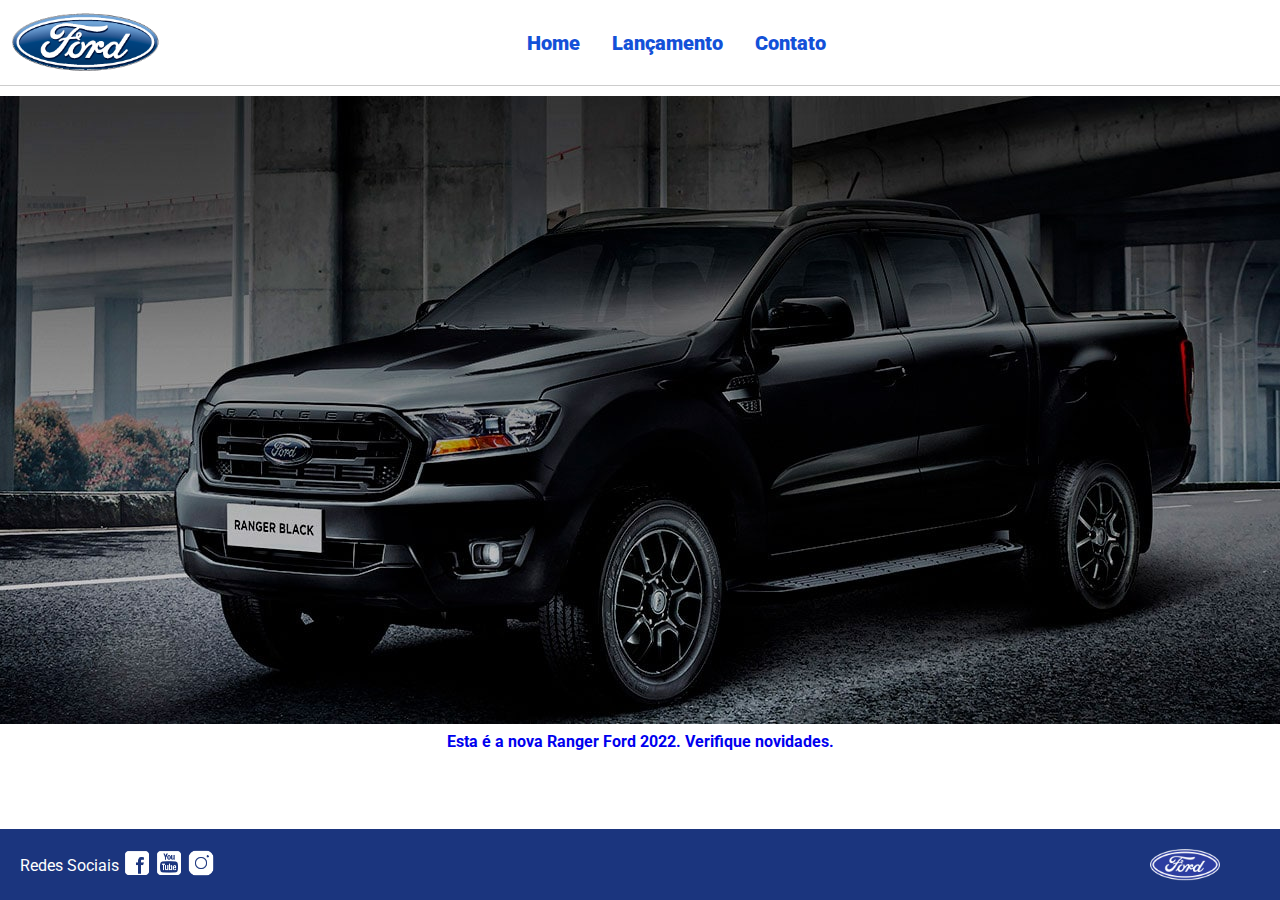
<file: index.html>
<!DOCTYPE html>
<html lang="pt-br">
<head>
    <meta charset="UTF-8">
    <meta http-equiv="X-UA-Compatible" content="IE=edge">
    <meta name="viewport" content="width=device-width, initial-scale=1.0">
    <title>Ford</title>    
    <link href="css/reset.css" rel="stylesheet">
    <link href="css/style.css" rel="stylesheet">
    <script src="js/carousel.js"></script>
</head>
<body>
    <header>       
        <div>
            <img src="img/logo-ford-256.png" width="150" class="logo" />
        </div>
        <nav>
            <ul>
                <li>
                    <a href="index.html">Home</a>
                </li>
                <li>
                    <a href="lancamento.html">Lançamento</a>
                </li>
                <li>
                    <a href="contato.html">Contato</a>
                </li>
            </ul>
        </nav>

    </header>
    <main>
        <div id="carousel">
        </div>
        <div id="carousel-title">
        </div>
        <script>
            //insert each image on carousel
            carouselArr.push(new Carousel("./img/imagem_1.jpg","Esta é a nova Ranger Ford 2022. Verifique novidades.","lancamento.html"));
            carouselArr.push(new Carousel("./img/imagem_2.jpg","Ford a nossa história","#"));
            carouselArr.push(new Carousel("./img/imagem_3.jpg","Nova Ford Bronco Sport 2022","lancamento.html"));
            Carousel.Start(carouselArr);
        </script>
    </main>
    <footer>
        <nav id="social">
            <ul>
                <li><span class="redesociais">Redes Sociais</span></li>
                <li><a href="#" title="Facebook"><img src="img/facebook-50.png"></a></li>
                <li><a href="#" title="YouTube"><img src="img/youtube-squared-50.png"></a></li>
                <li><a href="#" title="Instagram"><img src="img/instagram-logo-50.png"></a></li>
            </ul>
        </nav>
        <div>
           <img src="img/ford-96.png" width="70"/>
        </div>
    </footer>    
</body>
</html>
</file>
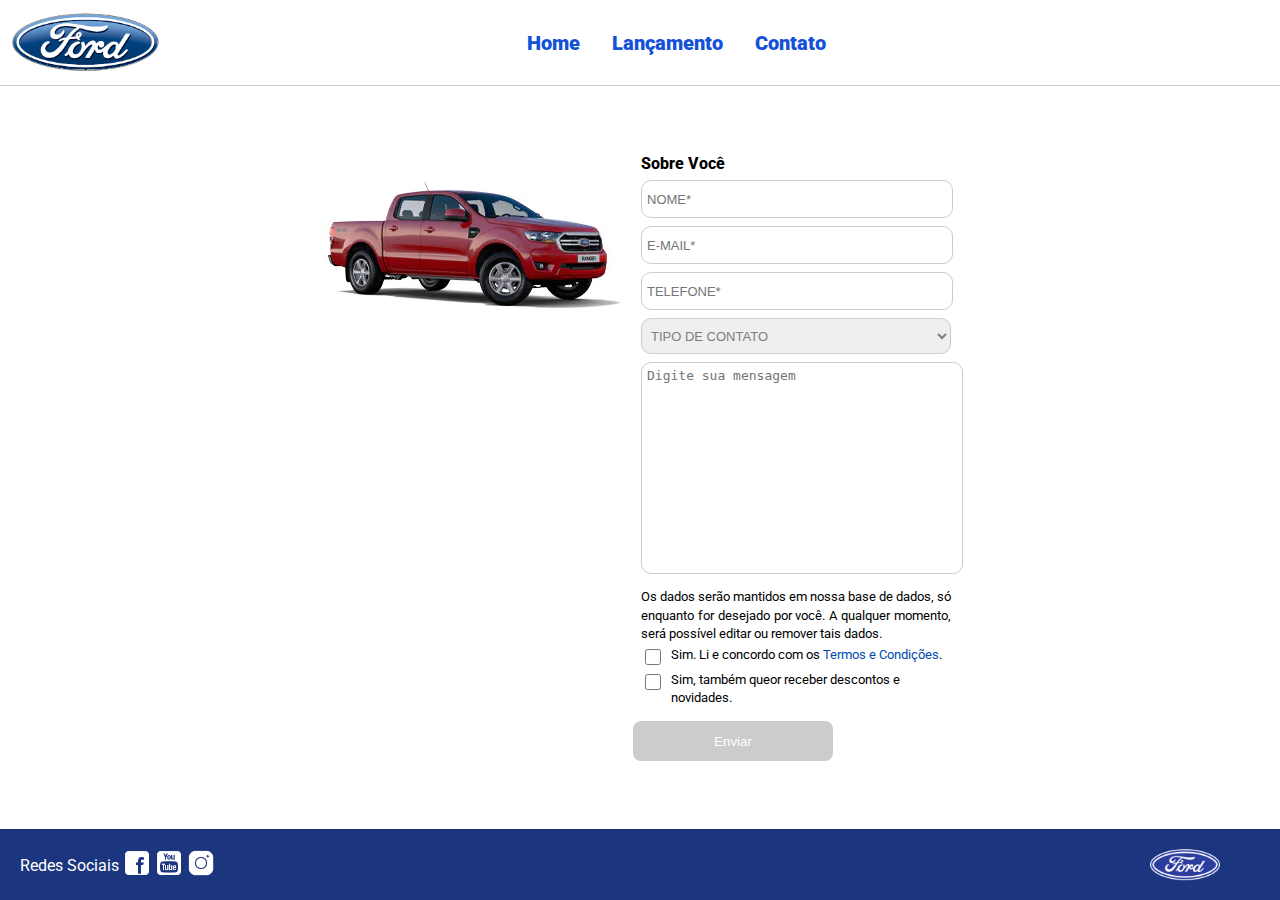
<file: contato.html>
<!DOCTYPE html>
<html lang="pt-br">
<head>
    <meta charset="UTF-8">
    <meta http-equiv="X-UA-Compatible" content="IE=edge">
    <meta name="viewport" content="width=device-width, initial-scale=1.0">
    <title>Ford</title>    
    <link href="css/reset.css" rel="stylesheet">
    <link href="css/style.css" rel="stylesheet">
    <link href="css/form.css" rel="stylesheet">
    <script src="js/form.js"></script>
</head>
<body>
    <header>       
        <div>
            <img src="img/logo-ford-256.png" width="150" class="logo" />
        </div>
        <nav>
            <ul>
                <li>
                    <a href="index.html">Home</a>
                </li>
                <li>
                    <a href="lancamento.html">Lançamento</a>
                </li>
                <li>
                    <a href="contato.html">Contato</a>
                </li>
            </ul>
        </nav>

    </header>
    <main>
        <div class="forms">
            <div>
                <img src="img/xls 2.2 diesel.jpg">
            </div>
            <div>
                <h2 class="titulo">Sobre Você</h2>
            <form>
                <input type="text" name="nome" id="nome-id"  placeholder="NOME*" class="fordform" required>
                <input type="text" name="email" id="email-id" placeholder="E-MAIL*" class="fordform" required>
                <input type="text" name="telefone" id="telefone-id" placeholder="TELEFONE*" class="fordform" required>

                <select name="tipo" class="fordform" required>
                    <option selected>TIPO DE CONTATO</option>
                    <option>Elogio</option>
                    <option>Reclamação</option>
                    <option>Solicitação</option>
                </select>

                <textarea name="menssagem" id="menssagem-id" placeholder="Digite sua mensagem" class="fordform" required style="resize: none; width: 310px; height:200px"></textarea>
                <div class="lgpd-checkbox">
                    <p>
                        Os dados serão mantidos em nossa base de dados, só enquanto for desejado por você. A qualquer momento, será possível editar ou remover tais dados.
                    </p>
                    <div class="checkbox-group">
                        <input type="checkbox" id="terms-checkbox" onclick="submitValidation()">
                        <label for="terms-checkbox">Sim. Li e concordo com os <a href="https://www.ford.com.br/politica-de-privacidade/">Termos e Condições</a>.</label>
                    </div>
                    <div class="checkbox-group">
                        <input type="checkbox" id="news-letter-checkbox">
                        <label for="news-letter-checkbox">Sim, também queor receber descontos e novidades.</label>
                    </div>
                </div>
            <button type="submit" id="submit-button">Enviar</button>
            </form>
            </div>
        </div>
    </main>
    <footer>
        <nav id="social">
            <ul>
                <li><span class="redesociais">Redes Sociais</span></li>
                <li><a href="#" title="Facebook"><img src="img/facebook-50.png"></a></li>
                <li><a href="#" title="YouTube"><img src="img/youtube-squared-50.png"></a></li>
                <li><a href="#" title="Instagram"><img src="img/instagram-logo-50.png"></a></li>
            </ul>
        </nav>
        <div>
           <img src="img/ford-96.png" width="70"/>
        </div>
    </footer>    
</body>
</html>
</file>
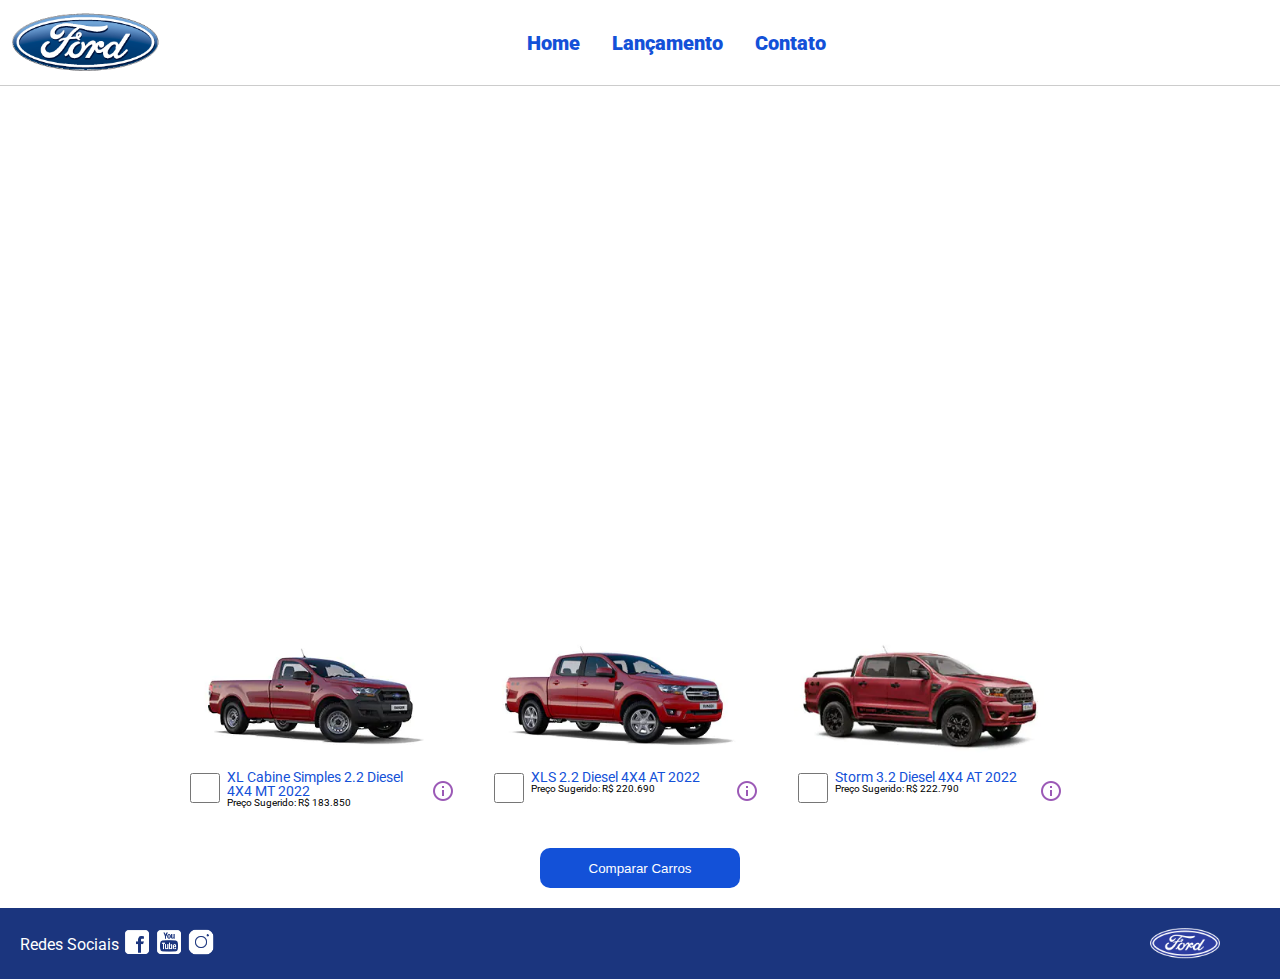
<file: lancamento.html>
<!DOCTYPE html>
<html lang="pt-br">
<head>
    <meta charset="UTF-8">
    <meta http-equiv="X-UA-Compatible" content="IE=edge">
    <meta name="viewport" content="width=device-width, initial-scale=1.0">
    <title>Ford</title>    
    <link href="css/reset.css" rel="stylesheet">
    <link href="css/style.css" rel="stylesheet">
    <link href="css/lancamento.css" rel="stylesheet">
    <script src="js/compare.js"></script>
</head>
<body>
    <header>       
        <div>
            <img src="img/logo-ford-256.png" width="150" class="logo" />
        </div>
        <nav>
            <ul>
                <li>
                    <a href="index.html">Home</a>
                </li>
                <li>
                    <a href="lancamento.html">Lançamento</a>
                </li>
                <li>
                    <a href="contato.html">Contato</a>
                </li>
            </ul>
        </nav>

    </header>
    <main>
        <div>
            <iframe style = "display: block; margin-bottom: 30px; margin-left: auto; margin-right: auto; width: 100%;
            height: 500px;" src="https://www.youtube-nocookie.com/embed/vQsryuNmsL0?controls=0&autoplay=1&modestbranding=0&loop=1&mute=1&rel=0&hd=1" title="YouTube video player" frameborder="0" allow="accelerometer; autoplay; clipboard-write; encrypted-media; gyroscope; picture-in-picture" allowfullscreen></iframe>
        </div>
        <div>
            <ul class="modelcars">
                <li> 
                    <img src="img/XL Cabine.jpg" class="photocar">
                    <div class="infocar">
                        <div>
                            <input type="checkbox" value="car1" class="checkbox" onchange="SetCarToCompare(this, new Car('XL Cabine Simples 2.2 Diesel 4X4 MT 2022', 183850, 511, 1821, 232, 1234, 2.2, 160, 1420, 'Aço Estampado 16', 'img/XL Cabine.jpg'));">
                        </div>
                        <div class="info">
                            <span class="textmodel">XL Cabine Simples 2.2 Diesel 4X4 MT 2022</span>
                            <span class="textprice">Preço Sugerido: R$ 183.850</span>
                        </div>
                        <div>
                            <img src="img/info.png">
                        </div>
                    </div>
                </li>
                <li>
                    <img src="img/xls 2.2 diesel.jpg" class="photocar">
                    <div class="infocar">
                        <div>
                            <input type="checkbox" value="car1" class="checkbox" onchange="SetCarToCompare(this, new Car('XLS 2.2 Diesel 4X4 AT 2022', 220690, 511, 1821, 232, 1076, 2.2, 160, 1180, 'Aço Estampado 16', 'img/xls 2.2 diesel.jpg'));">
                        </div>
                        <div class="info">
                            <span class="textmodel">XLS 2.2 Diesel 4X4 AT 2022</span>
                            <span class="textprice">Preço Sugerido: R$ 220.690</span>
                        </div>
                        <div>
                            <img src="img/info.png">
                        </div>
                    </div>
                </li>
                <li>
                    <img src="img/storm.jpg" class="photocar">
                    <div class="infocar">
                        <div>
                            <input type="checkbox" value="car1" class="checkbox" onchange="SetCarToCompare(this, new Car('Storm 3.2 Diesel 4X4 AT 2022', 222790, 511, 1821, 232, 1040, 3.2, 200, 1180, 'Liga Leve 17', 'img/storm.jpg'));">
                        </div>
                        <div class="info">
                            <span class="textmodel">Storm 3.2 Diesel 4X4 AT 2022</span>
                            <span class="textprice">Preço Sugerido: R$ 222.790</span>
                        </div>
                        <div>
                            <img src="img/info.png">
                        </div>
                    </div>
                </li>
            </ul>
        </div>
        <div style="text-align: center;padding-bottom: 20px;">
            <button type="button" style="height: 40px; width: 200px;" onclick="ShowCompare()">Comparar Carros</button>
        </div> 
    </main>
    <footer>
        <nav id="social">
            <ul>
                <li><span class="redesociais">Redes Sociais</span></li>
                <li><a href="#" title="Facebook"><img src="img/facebook-50.png"></a></li>
                <li><a href="#" title="YouTube"><img src="img/youtube-squared-50.png"></a></li>
                <li><a href="#" title="Instagram"><img src="img/instagram-logo-50.png"></a></li>
            </ul>
        </nav>
        <div>
           <img src="img/ford-96.png" width="70"  />
        </div>
    </footer> 
    <div id="compare">
        <table>
            <tbody>
            <tr >
            <td>&nbsp;</td>
            <td id="compare_image_0"></td>
            <td id="compare_image_1"></td>
            </tr>
            <tr >
            <td>Modelo</td>
            <td id="compare_modelo_0"></td>
            <td id="compare_modelo_1"></td>
            </tr>
            <tr >
            <td>Altura da ca&ccedil;amba (mm)</td>
            <td id="compare_alturacacamba_0"></td>
            <td id="compare_alturacacamba_1"></td>
            </tr>
            <tr >
            <td >Altura do ve&iacute;culo (mm)</td>
            <td id="compare_alturaveiculo_0"></td>
            <td id="compare_alturaveiculo_1"></td>
            </tr>
            <tr>
            <td>Altura livre do solo (mm)</td>
            <td id="compare_alturasolo_0"></td>
            <td id="compare_alturasolo_1"></td>
            </tr>
            <tr >
            <td >Capacidade de carga (Kg)</td>
            <td id="compare_capacidadecarga_0"></td>
            <td id="compare_capacidadecarga_1"></td>
            </tr>
            <tr >
            <td >Motor</td>
            <td id="compare_motor_0"></td>
            <td id="compare_motor_1"></td>
            </tr>
            <tr >
            <td >Pot&ecirc;ncia (cv)</td>
            <td id="compare_potencia_0"></td>
            <td id="compare_potencia_1"></td>
            </tr>
            <tr >
            <td >Volume de ca&ccedil;amba (L)</td>
            <td id="compare_volumecacamba_0"></td>
            <td id="compare_volumecacamba_1"></td>
            </tr>
            <tr >
            <td >Roda</td>
            <td id="compare_roda_0"></td>
            <td id="compare_roda_1"></td>
            </tr>
            <tr >
            <td >Pre&ccedil;o</td>
            <td id="compare_preco_0"></td>
            <td id="compare_preco_1"></td>
            </tr>
            </tbody>
            
        </table>
        <div style="text-align: center;padding-bottom: 20px;">
            <button type="button" style="height: 40px; width: 200px;" onclick="HideCompare()">Fechar</button>
        </div> 
    </div>   
</body>
</html>
</file>
<file: css/style.css>
@import url('https://fonts.googleapis.com/css2?family=Roboto:wght@300&display=swap');

body {
    background: #FFFFFF;
    height: 100%;
    font-family: 'Roboto', sans-serif;
}

html {
    height: 100%;
}

div#carousel {
    display: flex;
    justify-content: center;
    height: 70vh;
    width: 100%;
     max-height: 628px;
    -webkit-transition: all .3s ease-in-out;
    -moz-transition: all .3s ease-in-out;
    transition: all .3s ease-in-out;
}

div#carousel-title a {
    text-decoration: none;
}

div#carousel-title  {
    display: block;
    text-align: center;
    margin-top: 10px;
    margin-bottom: 10px;
    font-weight: bold;
}

header ul {
    text-align: center;
    margin-left: auto;
    margin-right: auto;
    display: block;
}

ul {
	display: inline-block;
}

header {
    background: #FFFFFF;
    border-bottom: 1px solid #ccc;
    margin-bottom: 10px;
    padding: 10px;
}

header div {
    display: inline;
    vertical-align: middle;
}

header nav {
    display: inline-block;
    vertical-align: middle;
    width: 80vw;
}

header nav a {
    color: #1351d8;
    font-size: 20px;
    text-decoration: none;
    font-weight: 900;
    margin-left: 14px;
    margin-right: 14px;
}

header nav a:hover {
    color: #1b357e;
    text-decoration: none;
    font-weight: 900;
}

nav li {
    display: inline;
    list-style: none;
}

main {
    min-height: calc(100% - 167px);
}

nav#social {
    display: inline;
    width: 80%;
}

nav#social ul img {
    width: 28px;
}

span.redesociais {
    color: #ffffff;
    vertical-align: super;
}

footer {
    background: #1B357E;
    padding: 20px;
}

footer div {
    display: inline;
    float: right;
    margin-right: 40px;
}

button:hover {
    background: #1b357e;
}
button {
    background: #1351d8;
    color: #fff;
    border: 0px;
    border-radius: 10px;
}
</file>
<file: css/form.css>
.fordform {
    display: block;
    width: 300px;
    border: 1px solid #cccccc;
    border-radius: 10px;
    height: 26px;
    margin: 8px;
    font-size: 13px;
    padding: 5px;
}

select.fordform {
    width: 310px;
    height: 36px;
    color: #807d7d;
}

input:focus-visible {
    outline: none;
}

select:focus-visible {
    outline: none;
}

main div {
    display: inline-block;
    vertical-align: top;
    text-align: left;
    padding-top: 30px;
    padding-bottom: 30px;
}

.forms {
    display: block;
    text-align: center;
}

h2 {
    text-align: left;
    font-weight: 800;
}


button {
    width: 200px;
    height: 40px;
    margin: 8px 0;
    display: block;
}

.titulo {
    margin-left: 8px;
}

#submit-button {
    background-color: #004aad;
    color: #FFFFFF;
    padding: 10px 20px;
    border: none;
    border-radius: 8px;
    transition: all 0.5s ease;
    cursor: pointer;
}

#submit-button:hover {
    background-color: #0066ff;
    transform: scale(1,1);
}

.lgpd-checkbox {
    margin: 3px 8px;
    padding: 0;
    background-color: transparent;
    border: none;
    width: 310px;
}

.lgpd-checkbox p {
    margin: 3px 0;
    font-size: 13px;
    line-height: 1.4;
    color: #000000;
    text-align: justify;
}

.checkbox-group {
    margin: 3px 0;
    display: flex;
    align-items: flex-start;
    width: 310px;
    padding-top: 0px;
    padding-bottom: 0px;
}

.checkbox-group input[type="checkbox"] {
    margin-right: 10px;
    margin-top: 3px;
    width: 16px;
    height: 16px;
}

.checkbox-group label {
    font-size: 13px;
    line-height: 1.4;
    color: #000000;
    flex: 1;
}

.checkbox-group a {
    color:#004aad;
    text-decoration: none;
}

.checkbox-group a:hover {
    text-decoration: underline;
}

#submit-button:disabled {
    background-color: #cccccc;
    cursor: not-allowed;
    transform: none;
}

#submit-button:hover {
    background-color: #cccccc;
    transform: none;
}
</file>
<file: css/lancamento.css>
ul.modelcars {
    display: block;
    text-align: center;
    margin-bottom: 40px;
}

ul.modelcars li {
    display: inline-block;
    text-align: left;
    width: 300px;
    vertical-align: top;
}

img.photocar {
    display: block;
    width: 250px;
}

.checkbox {
    width: 30px;
    height: 30px;
    border: 1px solid #1b357e;
}

.infocar div {
    display: inline-block;
}

.info {
    width: 200px;
    vertical-align: top;
}

.textmodel {
    display: block;
    text-align: left;
    font-size: 14px;
    color: #1351d8;
    
}
.textprice {
    display: block;
    text-align: left;
    font-size: 10px;
}

table {
    border-collapse: collapse;
    width: 80%;
    margin-left: auto;
    margin-right: auto;
    margin-top: 2vh;
    margin-bottom: 10px;
  }
  
  th, td {
    text-align: left;
    padding: 8px;
  }

  td:nth-child(1) {  
    font-weight: 700;
    width: 40%;
  }

  tr:nth-child(even) {background-color: #f2f2f2;}

div#compare {
    position: absolute;
    display: none;
    width: 50vw;
    max-width: 800px;
    min-width: 400px;
    height: 80vh;
    max-height: 700px;
    min-height: 350px;
    background: #fff;
    top: calc(100vh - 80%);
    left: 25vw;
    border-radius: 10px;
    padding: 10px;
    -webkit-box-shadow: 1px 1px 6px 0px rgb(0 0 0 / 34%);
    box-shadow: 1px 1px 6px 0px rgb(0 0 0 / 34%);
}
</file>
